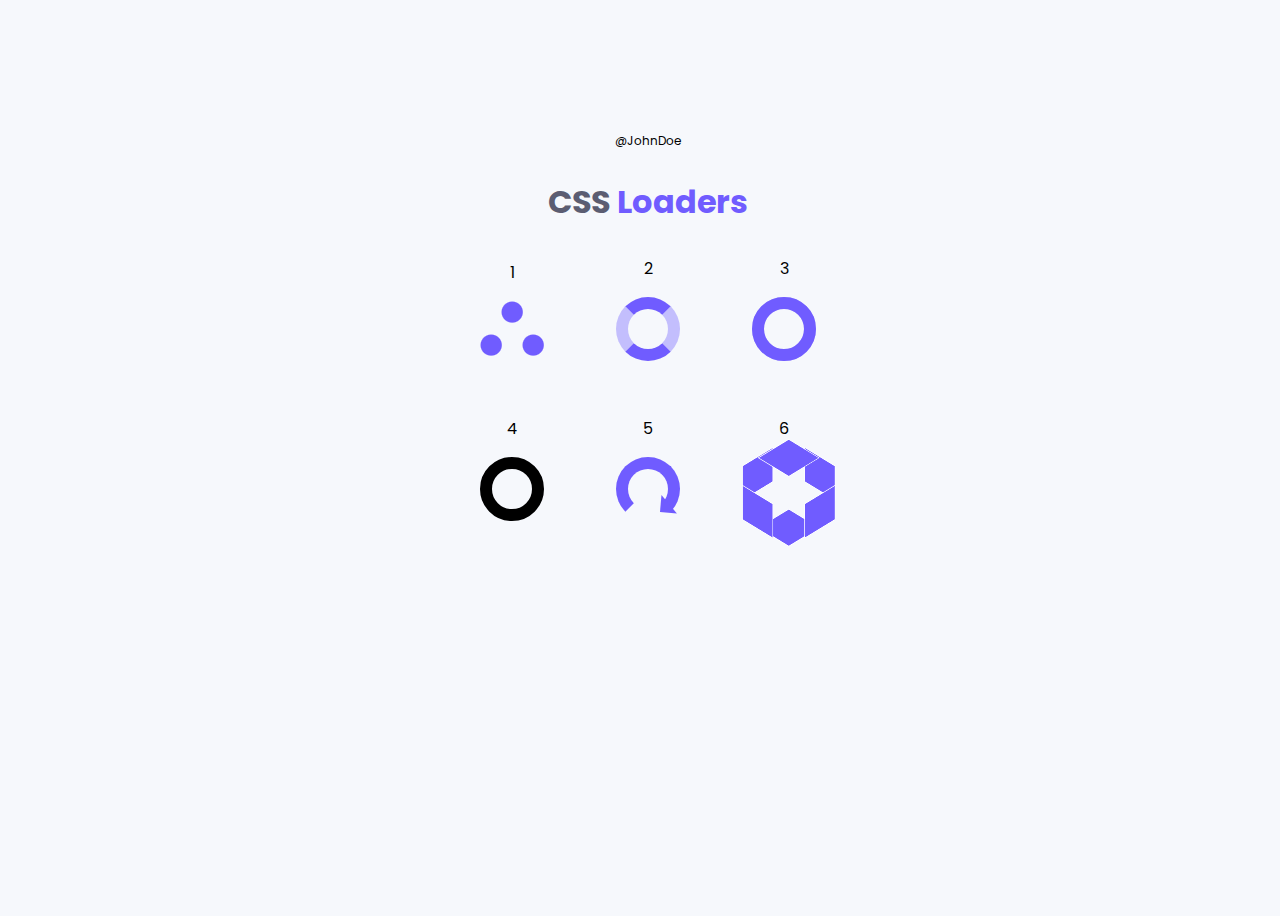
<file: loaders-01/index.html>
<!DOCTYPE html>
<html lang="en">
  <head>
    <meta charset="UTF-8" />
    <title>Loaders</title>
    <meta name="viewport" content="width=device-width, initial-scale=1.0" />
    <link rel="preconnect" href="https://fonts.googleapis.com" />
    <link rel="preconnect" href="https://fonts.gstatic.com" crossorigin />
    <link
      href="https://fonts.googleapis.com/css2?family=Poppins:ital,wght@0,100;0,200;0,300;0,400;0,500;0,600;0,700;0,800;0,900;1,100;1,200;1,300;1,400;1,500;1,600;1,700;1,800;1,900&display=swap"
      rel="stylesheet"
    />
    <link rel="stylesheet" href="style.css" />
  </head>

  <body>
    <div class="container">
      <div class="top-bar">
        <div class="profile-wrapper">
          <p>@JohnDoe</p>
        </div>
      </div>

      <h1>CSS <span class="emph">Loaders</span></h1>
      <div class="loaders">
        <div class="loader-wrapper">
          <div>1</div>
          <div class="loader-1"></div>
        </div>
        <div class="loader-wrapper">
          <div>2</div>
          <div class="loader-2"></div>
        </div>
        <div class="loader-wrapper">
          <div>3</div>
          <div class="loader-3"></div>
        </div>
        <div class="loader-wrapper">
          <div>4</div>
          <div class="loader-4"></div>
        </div>
        <div class="loader-wrapper">
          <div>5</div>
          <div class="loader-5"></div>
        </div>
        <div class="loader-wrapper">
          <div>6</div>
          <div class="cube-wrapper">
            <div class="cube">
              <div class="sides">
                <div class="top"></div>
                <div class="right"></div>
                <div class="bottom"></div>
                <div class="left"></div>
                <div class="front"></div>
                <div class="back"></div>
              </div>
            </div>
          </div>
        </div>
      </div>
    </div>
  </body>
</html>
</file>
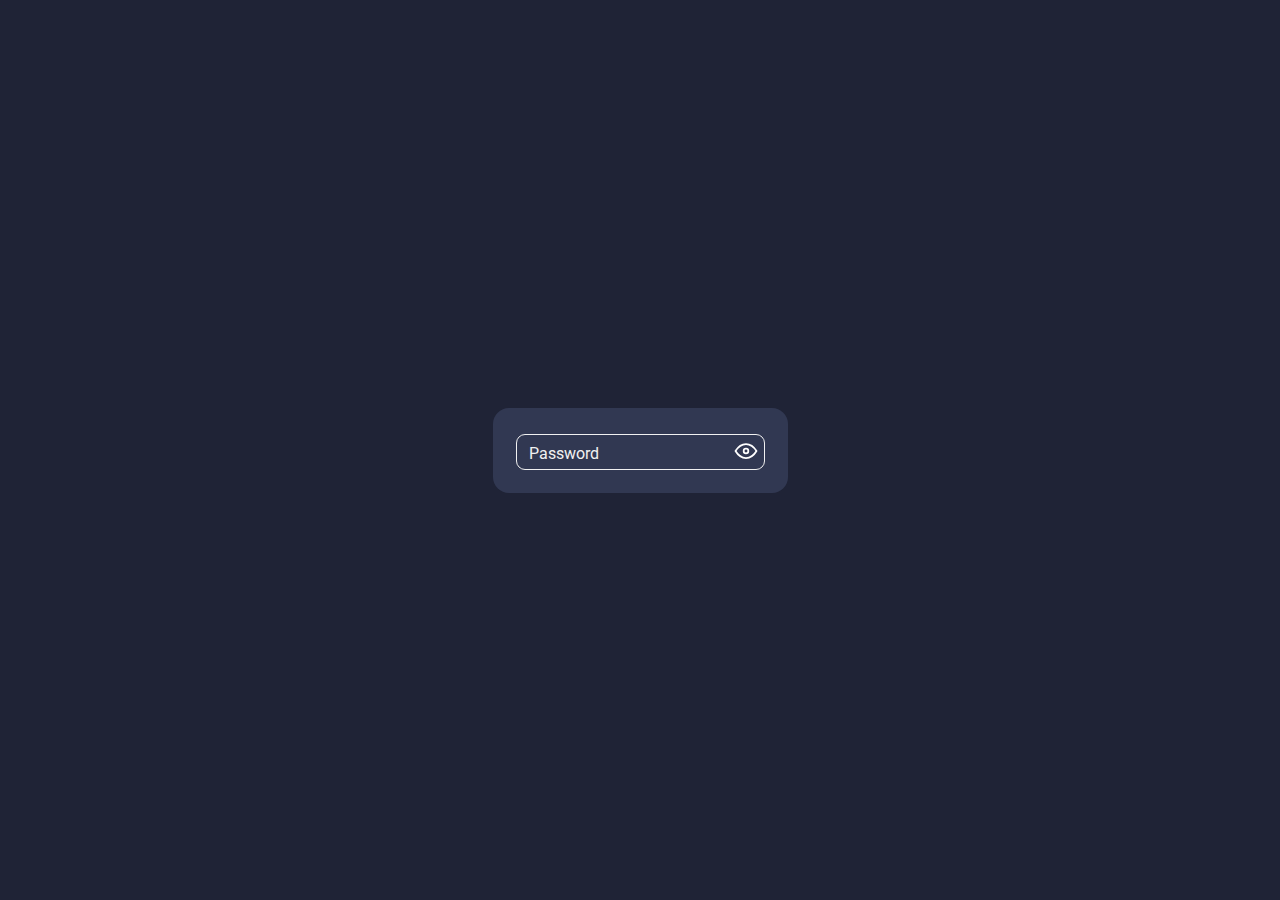
<file: ui/input-01/index.html>
<!DOCTYPE html>
<html lang="en">
  <head>
    <meta charset="UTF-8" />
    <title>Input 03</title>
    <meta name="viewport" content="width=device-width, initial-scale=1.0" />
    <link rel="preconnect" href="https://fonts.googleapis.com" />
    <link rel="preconnect" href="https://fonts.gstatic.com" crossorigin />
    <link
      href="https://fonts.googleapis.com/css2?family=Roboto&display=swap"
      rel="stylesheet"
    />
    <link rel="stylesheet" href="style.css" />
  </head>

  <body>
    <div class="box">
      <div class="input__wrapper">
        <input
          id="password"
          type="password"
          name="password"
          placeholder="Your Password"
          title="Minimum 6 characters at least 1 Alphabet and 1 Number"
          pattern="^(?=.*[A-Za-z])(?=.*\d)[A-Za-z\d]{6,}$"
          required
          class="input__field"
        />
        <label for="password" class="input__label"> Password </label>
        <img
          alt="Eye Icon"
          title="Eye Icon"
          src="eye.svg"
          class="input__icon"
        />
      </div>
    </div>
    <script src="script.js"></script>
  </body>
</html>
</file>
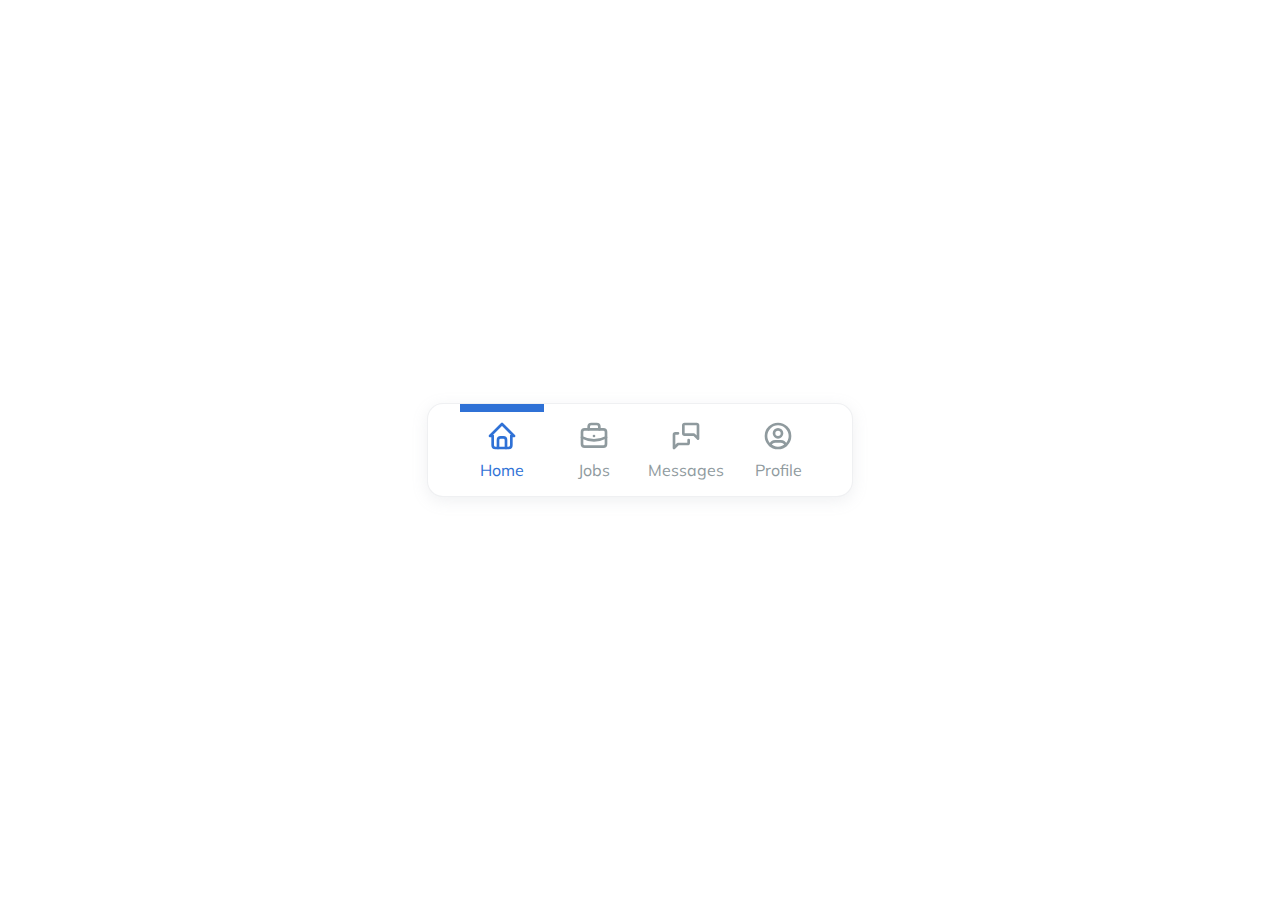
<file: ui/navigation-bar-01/index.html>
<!DOCTYPE html>
<html lang="en">
  <head>
    <meta charset="UTF-8" />
    <meta name="viewport" content="width=device-width, initial-scale=1" />
    <title>Navigation Bar</title>
    <link rel="preconnect" href="https://fonts.googleapis.com" />
    <link rel="preconnect" href="https://fonts.gstatic.com" crossorigin />
    <link
      href="https://fonts.googleapis.com/css2?family=Mulish&display=swap"
      rel="stylesheet"
    />
    <link rel="stylesheet" href="style.css" />
  </head>

  <body>
    <nav class="navigation">
      <ul class="nav-list">
        <li class="active">
          <a href="#">
            <svg
              xmlns="http://www.w3.org/2000/svg"
              class="icon icon-tabler icon-tabler-home"
              width="24"
              height="24"
              viewBox="0 0 24 24"
              stroke-width="2"
              stroke="currentColor"
              fill="none"
              stroke-linecap="round"
              stroke-linejoin="round"
            >
              <path stroke="none" d="M0 0h24v24H0z" fill="none" />
              <path d="M5 12l-2 0l9 -9l9 9l-2 0" />
              <path d="M5 12v7a2 2 0 0 0 2 2h10a2 2 0 0 0 2 -2v-7" />
              <path d="M9 21v-6a2 2 0 0 1 2 -2h2a2 2 0 0 1 2 2v6" />
            </svg>
            Home
          </a>
        </li>
        <li>
          <a href="#">
            <svg
              xmlns="http://www.w3.org/2000/svg"
              class="icon icon-tabler icon-tabler-briefcase"
              width="24"
              height="24"
              viewBox="0 0 24 24"
              stroke-width="2"
              stroke="currentColor"
              fill="none"
              stroke-linecap="round"
              stroke-linejoin="round"
            >
              <path stroke="none" d="M0 0h24v24H0z" fill="none" />
              <path
                d="M3 7m0 2a2 2 0 0 1 2 -2h14a2 2 0 0 1 2 2v9a2 2 0 0 1 -2 2h-14a2 2 0 0 1 -2 -2z"
              />
              <path d="M8 7v-2a2 2 0 0 1 2 -2h4a2 2 0 0 1 2 2v2" />
              <path d="M12 12l0 .01" />
              <path d="M3 13a20 20 0 0 0 18 0" />
            </svg>
            Jobs
          </a>
        </li>
        <li>
          <a href="#">
            <svg
              xmlns="http://www.w3.org/2000/svg"
              class="icon icon-tabler icon-tabler-messages"
              width="24"
              height="24"
              viewBox="0 0 24 24"
              stroke-width="2"
              stroke="currentColor"
              fill="none"
              stroke-linecap="round"
              stroke-linejoin="round"
            >
              <path stroke="none" d="M0 0h24v24H0z" fill="none" />
              <path
                d="M21 14l-3 -3h-7a1 1 0 0 1 -1 -1v-6a1 1 0 0 1 1 -1h9a1 1 0 0 1 1 1v10"
              />
              <path d="M14 15v2a1 1 0 0 1 -1 1h-7l-3 3v-10a1 1 0 0 1 1 -1h2" />
            </svg>
            Messages
          </a>
        </li>
        <li>
          <a href="#">
            <svg
              xmlns="http://www.w3.org/2000/svg"
              class="icon icon-tabler icon-tabler-user-circle"
              width="24"
              height="24"
              viewBox="0 0 24 24"
              stroke-width="2"
              stroke="currentColor"
              fill="none"
              stroke-linecap="round"
              stroke-linejoin="round"
            >
              <path stroke="none" d="M0 0h24v24H0z" fill="none" />
              <path d="M12 12m-9 0a9 9 0 1 0 18 0a9 9 0 1 0 -18 0" />
              <path d="M12 10m-3 0a3 3 0 1 0 6 0a3 3 0 1 0 -6 0" />
              <path
                d="M6.168 18.849a4 4 0 0 1 3.832 -2.849h4a4 4 0 0 1 3.834 2.855"
              />
            </svg>
            Profile
          </a>
        </li>
        <div class="active-bar"></div>
      </ul>
    </nav>
    <script src="script.js"></script>
  </body>
</html>
</file>
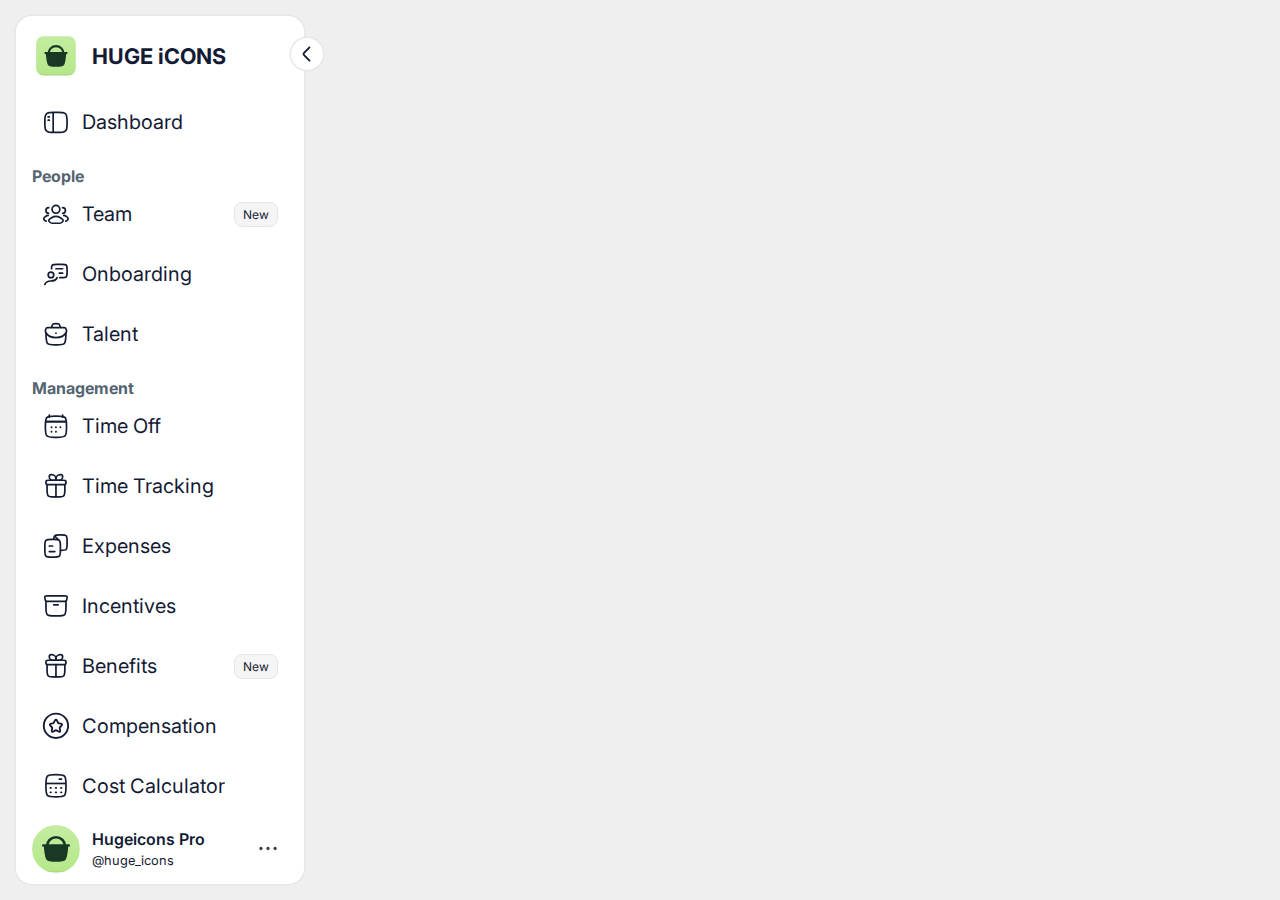
<file: ui/sidebar-01/index.html>
<!DOCTYPE html>
<html lang="en">
  <head>
    <meta charset="utf-8" />
    <title>Sidebar</title>
    <link rel="preconnect" href="https://fonts.googleapis.com" />
    <link rel="preconnect" href="https://fonts.gstatic.com" crossorigin />
    <link
      href="https://fonts.googleapis.com/css2?family=Inter&display=swap"
      rel="stylesheet"
    />
    <link rel="stylesheet" href="style.css" />
  </head>

  <body>
    <nav class="sidebar">
      <div class="sidebar-top-wrapper">
        <div class="sidebar-top">
          <a href="#" class="logo__wrapper">
            <img src="assets/logo.svg" alt="Logo" class="logo-small" />
            <span class="hide company-name"> HUGE iCONS </span>
          </a>
        </div>
        <button class="expand-btn" type="button">
          <svg
            width="16"
            height="16"
            viewBox="0 0 16 16"
            fill="none"
            xmlns="http://www.w3.org/2000/svg"
          >
            <path
              d="M6.00979 2.72L10.3565 7.06667C10.8698 7.58 10.8698 8.42 10.3565 8.93333L6.00979 13.28"
              stroke-width="1.5"
              stroke-miterlimit="10"
              stroke-linecap="round"
              stroke-linejoin="round"
            />
          </svg>
        </button>
      </div>
      <div class="sidebar-links-wrapper">
        <div class="sidebar-links">
          <ul>
            <li>
              <a href="#dashboard" title="Dashboard" class="tooltip">
                <svg
                  width="22"
                  height="23"
                  viewBox="0 0 22 23"
                  fill="none"
                  xmlns="http://www.w3.org/2000/svg"
                >
                  <path
                    d="M1.82764 11.8634C1.82764 8.49248 1.82764 6.80699 2.57126 5.61223C2.84639 5.17021 3.18813 4.78574 3.58105 4.47623C4.64306 3.63965 6.14126 3.63965 9.13767 3.63965H12.7927C15.7891 3.63965 17.2873 3.63965 18.3493 4.47623C18.7422 4.78574 19.084 5.17021 19.3591 5.61223C20.1027 6.80699 20.1027 8.49248 20.1027 11.8634C20.1027 15.2344 20.1027 16.9199 19.3591 18.1146C19.084 18.5567 18.7422 18.9411 18.3493 19.2506C17.2873 20.0872 15.7891 20.0872 12.7927 20.0872H9.13767C6.14126 20.0872 4.64306 20.0872 3.58105 19.2506C3.18813 18.9411 2.84639 18.5567 2.57126 18.1146C1.82764 16.9199 1.82764 15.2344 1.82764 11.8634Z"
                    stroke="#141B34"
                    stroke-width="1.4"
                  />
                  <path
                    d="M8.68066 3.63965L8.68066 20.0872"
                    stroke="#141B34"
                    stroke-width="1.4"
                    stroke-linejoin="round"
                  />
                  <path
                    d="M4.56885 7.29492H5.4826M4.56885 10.0362H5.4826"
                    stroke="#141B34"
                    stroke-width="1.4"
                    stroke-linecap="round"
                    stroke-linejoin="round"
                  />
                </svg>

                <span class="link hide">Dashboard</span>
              </a>
            </li>
          </ul>
          <h2>People</h2>
          <div class="divider"></div>
          <ul>
            <li>
              <a href="#team" title="Team" class="tooltip">
                <svg
                  width="22"
                  height="23"
                  viewBox="0 0 22 23"
                  fill="none"
                  xmlns="http://www.w3.org/2000/svg"
                >
                  <g clip-path="url(#clip0_15_5297)">
                    <path
                      d="M18.9821 17.2756C19.6667 17.2756 20.2113 16.8447 20.7003 16.2423C21.7013 15.009 20.0578 14.0234 19.431 13.5407C18.7938 13.05 18.0824 12.7721 17.361 12.7068M16.4473 10.8793C17.7089 10.8793 18.7317 9.85656 18.7317 8.59493C18.7317 7.3333 17.7089 6.31055 16.4473 6.31055"
                      stroke="#141B34"
                      stroke-width="1.4"
                      stroke-linecap="round"
                    />
                    <path
                      d="M2.94755 17.2756C2.26287 17.2756 1.71829 16.8447 1.22932 16.2423C0.22834 15.009 1.8718 14.0234 2.49861 13.5407C3.1358 13.05 3.84726 12.7721 4.56859 12.7068M5.02547 10.8793C3.76384 10.8793 2.74108 9.85656 2.74108 8.59493C2.74108 7.3333 3.76384 6.31055 5.02547 6.31055"
                      stroke="#141B34"
                      stroke-width="1.4"
                      stroke-linecap="round"
                    />
                    <path
                      d="M7.38635 14.6364C6.4527 15.2138 4.00471 16.3926 5.4957 17.8677C6.22403 18.5883 7.03521 19.1036 8.05506 19.1036H13.8745C14.8944 19.1036 15.7056 18.5883 16.4339 17.8677C17.9249 16.3926 15.4769 15.2138 14.5432 14.6364C12.3538 13.2826 9.57576 13.2826 7.38635 14.6364Z"
                      stroke="#141B34"
                      stroke-width="1.4"
                      stroke-linecap="round"
                      stroke-linejoin="round"
                    />
                    <path
                      d="M14.1629 7.68154C14.1629 9.44782 12.731 10.8797 10.9647 10.8797C9.19846 10.8797 7.7666 9.44782 7.7666 7.68154C7.7666 5.91525 9.19846 4.4834 10.9647 4.4834C12.731 4.4834 14.1629 5.91525 14.1629 7.68154Z"
                      stroke="#141B34"
                      stroke-width="1.4"
                    />
                  </g>
                  <defs>
                    <clipPath id="clip0_15_5297">
                      <rect
                        width="21.9301"
                        height="21.9301"
                        fill="white"
                        transform="translate(0 0.828125)"
                      />
                    </clipPath>
                  </defs>
                </svg>
                <span class="link hide">Team</span>
                <div class="tag hide">New</div>
              </a>
            </li>
            <li>
              <a href="#onboarding" class="tooltip">
                <svg
                  width="22"
                  height="23"
                  viewBox="0 0 22 23"
                  fill="none"
                  xmlns="http://www.w3.org/2000/svg"
                >
                  <path
                    d="M11.8789 14.5088C9.78491 19.9913 3.92166 14.5088 1.82764 19.9913"
                    stroke="#141B34"
                    stroke-width="1.4"
                    stroke-linecap="round"
                    stroke-linejoin="round"
                  />
                  <path
                    d="M14.1636 14.509H15.5354C17.6891 14.509 18.766 14.509 19.4351 13.8399C20.1041 13.1708 20.1041 12.094 20.1041 9.94022V8.11272C20.1041 5.95898 20.1041 4.88211 19.4351 4.21303C18.766 3.54395 17.6891 3.54395 15.5354 3.54395L11.8804 3.54395C9.72661 3.54395 8.64974 3.54395 7.98066 4.21303C7.41376 4.77993 7.32719 5.63958 7.31396 7.19896"
                    stroke="#141B34"
                    stroke-width="1.4"
                    stroke-linecap="round"
                    stroke-linejoin="round"
                  />
                  <ellipse
                    cx="6.85323"
                    cy="12.2248"
                    rx="2.28439"
                    ry="2.28439"
                    stroke="#141B34"
                    stroke-width="1.4"
                    stroke-linecap="round"
                    stroke-linejoin="round"
                  />
                  <path
                    d="M10.9653 7.19922L16.4479 7.19922M16.4479 10.8542L13.7066 10.8542"
                    stroke="#141B34"
                    stroke-width="1.4"
                    stroke-linecap="round"
                    stroke-linejoin="round"
                  />
                </svg>
                <span class="link hide">Onboarding</span>
              </a>
            </li>
            <li>
              <a href="#talent" title="Talent" class="tooltip">
                <svg
                  width="22"
                  height="23"
                  viewBox="0 0 22 23"
                  fill="none"
                  xmlns="http://www.w3.org/2000/svg"
                >
                  <path
                    d="M2.74121 10.7832L2.8809 13.7318C3.031 16.8766 3.10604 18.449 4.16561 19.4133C5.22519 20.3776 6.87792 20.3776 10.1834 20.3776H11.7466C15.0521 20.3776 16.7048 20.3776 17.7644 19.4133C18.824 18.449 18.899 16.8766 19.0491 13.7318L19.1888 10.7832"
                    stroke="#141B34"
                    stroke-width="1.4"
                    stroke-linecap="round"
                    stroke-linejoin="round"
                  />
                  <path
                    d="M2.60142 10.2747C4.15416 13.2274 7.65632 14.4386 10.9648 14.4386C14.2734 14.4386 17.7755 13.2274 19.3283 10.2747C20.0695 8.86524 19.5082 6.21484 17.6828 6.21484H4.24693C2.42146 6.21484 1.86022 8.86524 2.60142 10.2747Z"
                    stroke="#141B34"
                    stroke-width="1.4"
                  />
                  <path
                    d="M10.9648 10.7832H10.9731"
                    stroke="#141B34"
                    stroke-width="1.4"
                    stroke-linecap="round"
                    stroke-linejoin="round"
                  />
                  <path
                    d="M14.6196 6.21474L14.5389 5.93233C14.1369 4.52511 13.9358 3.8215 13.4572 3.41905C12.9786 3.0166 12.3429 3.0166 11.0715 3.0166H10.8577C9.58627 3.0166 8.95056 3.0166 8.47196 3.41905C7.99335 3.8215 7.79232 4.52511 7.39026 5.93233L7.30957 6.21474"
                    stroke="#141B34"
                    stroke-width="1.4"
                  />
                </svg>
                <span class="link hide">Talent</span>
              </a>
            </li>
          </ul>
          <h2>Management</h2>
          <div class="divider"></div>
          <ul>
            <li>
              <a href="#time-tracking" title="Time Tracking" class="tooltip">
                <svg
                  width="22"
                  height="23"
                  viewBox="0 0 22 23"
                  fill="none"
                  xmlns="http://www.w3.org/2000/svg"
                >
                  <path
                    d="M16.4475 2.49023V4.31774M5.48242 2.49023V4.31774"
                    stroke="#141B34"
                    stroke-width="1.4"
                    stroke-linecap="round"
                    stroke-linejoin="round"
                  />
                  <path
                    d="M10.961 12.542H10.9692M10.961 16.197H10.9692M14.6119 12.542H14.6201M7.31006 12.542H7.31826M7.31006 16.197H7.31826"
                    stroke="#141B34"
                    stroke-width="1.59"
                    stroke-linecap="round"
                    stroke-linejoin="round"
                  />
                  <path
                    d="M3.19775 7.97266H18.7316"
                    stroke="#141B34"
                    stroke-width="1.4"
                    stroke-linecap="round"
                    stroke-linejoin="round"
                  />
                  <path
                    d="M2.28418 11.8503C2.28418 7.86884 2.28418 5.87809 3.42831 4.64119C4.57244 3.4043 6.41388 3.4043 10.0968 3.4043H11.8329C15.5158 3.4043 17.3573 3.4043 18.5014 4.64119C19.6455 5.87809 19.6455 7.86884 19.6455 11.8503V12.3196C19.6455 16.3011 19.6455 18.2918 18.5014 19.5287C17.3573 20.7656 15.5158 20.7656 11.8329 20.7656H10.0968C6.41388 20.7656 4.57244 20.7656 3.42831 19.5287C2.28418 18.2918 2.28418 16.3011 2.28418 12.3196V11.8503Z"
                    stroke="#141B34"
                    stroke-width="1.4"
                    stroke-linecap="round"
                    stroke-linejoin="round"
                  />
                  <path
                    d="M2.74121 7.97266H19.1888"
                    stroke="#141B34"
                    stroke-width="1.4"
                    stroke-linecap="round"
                    stroke-linejoin="round"
                  />
                </svg>
                <span class="link hide">Time Off</span>
              </a>
            </li>
            <li>
              <a href="#time-tracking" title="Time Tracking" class="tooltip">
                <svg
                  width="22"
                  height="23"
                  viewBox="0 0 22 23"
                  fill="none"
                  xmlns="http://www.w3.org/2000/svg"
                >
                  <path
                    d="M3.65479 10.4346V14.0896C3.65479 17.1048 3.65479 18.6124 4.5915 19.5492C5.52821 20.4859 7.03583 20.4859 10.0511 20.4859H11.8786C14.8938 20.4859 16.4014 20.4859 17.3381 19.5492C18.2749 18.6124 18.2749 17.1048 18.2749 14.0896V10.4346"
                    stroke="#141B34"
                    stroke-width="1.4"
                    stroke-linecap="round"
                    stroke-linejoin="round"
                  />
                  <path
                    d="M2.74121 8.60681C2.74121 7.9236 2.74121 7.58199 2.92484 7.32755C3.04514 7.16086 3.21816 7.02244 3.42653 6.9262C3.74458 6.7793 4.17159 6.7793 5.0256 6.7793H16.9044C17.7584 6.7793 18.1854 6.7793 18.5035 6.9262C18.7118 7.02244 18.8849 7.16086 19.0052 7.32755C19.1888 7.58199 19.1888 7.9236 19.1888 8.60681C19.1888 9.29001 19.1888 9.63162 19.0052 9.88606C18.8849 10.0528 18.7118 10.1912 18.5035 10.2874C18.1854 10.4343 17.7584 10.4343 16.9044 10.4343H5.0256C4.17159 10.4343 3.74458 10.4343 3.42653 10.2874C3.21816 10.1912 3.04514 10.0528 2.92484 9.88606C2.74121 9.63162 2.74121 9.29001 2.74121 8.60681Z"
                    stroke="#141B34"
                    stroke-width="1.4"
                    stroke-linejoin="round"
                  />
                  <path
                    d="M5.48242 3.84264C5.48242 2.94148 6.21296 2.21094 7.11413 2.21094H7.44047C9.38698 2.21094 10.9649 3.7889 10.9649 5.73542V6.77971H8.41949C6.79739 6.77971 5.48242 5.46474 5.48242 3.84264Z"
                    stroke="#141B34"
                    stroke-width="1.4"
                    stroke-linejoin="round"
                  />
                  <path
                    d="M16.4474 3.84264C16.4474 2.94148 15.7168 2.21094 14.8157 2.21094H14.4893C12.5428 2.21094 10.9648 3.7889 10.9648 5.73542V6.77971H13.5103C15.1324 6.77971 16.4474 5.46474 16.4474 3.84264Z"
                    stroke="#141B34"
                    stroke-width="1.4"
                    stroke-linejoin="round"
                  />
                  <path
                    d="M10.9648 10.4346L10.9648 20.4859"
                    stroke="#141B34"
                    stroke-width="1.4"
                    stroke-linecap="round"
                    stroke-linejoin="round"
                  />
                </svg>

                <span class="link hide">Time Tracking</span>
              </a>
            </li>
            <li>
              <a href="#expenses" title="Expenses" class="tooltip">
                <svg
                  width="22"
                  height="23"
                  viewBox="0 0 22 23"
                  fill="none"
                  xmlns="http://www.w3.org/2000/svg"
                >
                  <path
                    d="M1.82764 11.8539C1.82764 9.0971 1.82764 7.71871 2.6923 6.86228C3.55695 6.00586 4.9486 6.00586 7.73189 6.00586H8.71594C11.4992 6.00586 12.8909 6.00586 13.7555 6.86228C14.6202 7.71871 14.6202 9.0971 14.6202 11.8539V14.7779C14.6202 17.5347 14.6202 18.9131 13.7555 19.7695C12.8909 20.6259 11.4992 20.6259 8.71594 20.6259H7.73189C4.9486 20.6259 3.55695 20.6259 2.6923 19.7695C1.82764 18.9131 1.82764 17.5347 1.82764 14.7779V11.8539Z"
                    stroke="#141B34"
                    stroke-width="1.4"
                    stroke-linejoin="round"
                  />
                  <path
                    d="M14.1977 15.1431H15.0413C17.4273 15.1431 18.6203 15.1431 19.3615 14.3938C20.1027 13.6444 20.1027 12.4383 20.1027 10.0261V7.46761C20.1027 5.05542 20.1027 3.84933 19.3615 3.09996C18.6203 2.35059 17.4273 2.35059 15.0413 2.35059H14.1977C11.8117 2.35059 10.6187 2.35059 9.87746 3.09996C9.22927 3.75526 9.14791 4.75983 9.1377 6.61477"
                    stroke="#141B34"
                    stroke-width="1.4"
                    stroke-linejoin="round"
                  />
                  <path
                    d="M5.48242 11.4883H8.22368M5.48242 16.0571H10.0512"
                    stroke="#141B34"
                    stroke-width="1.4"
                    stroke-linecap="round"
                  />
                  <path
                    d="M9.59473 3.26465L13.2497 6.46279"
                    stroke="#141B34"
                    stroke-width="1.4"
                    stroke-linejoin="round"
                  />
                </svg>
                <span class="link hide">Expenses</span>
              </a>
            </li>
            <li>
              <a href="#incentives" title="Incentives" class="tooltip">
                <svg
                  width="22"
                  height="23"
                  viewBox="0 0 22 23"
                  fill="none"
                  xmlns="http://www.w3.org/2000/svg"
                >
                  <path
                    d="M18.4561 3.19434L3.47422 3.19434C2.78842 3.19434 2.44551 3.19434 2.2081 3.35631C2.0905 3.43653 1.99333 3.54256 1.92419 3.66608C1.7846 3.91548 1.81872 4.2524 1.88696 4.92624C2.00086 6.05095 2.05781 6.61331 2.35599 7.01537C2.50458 7.21572 2.69297 7.38407 2.90965 7.51013C3.34446 7.76311 3.9168 7.76311 5.06148 7.76311L16.8689 7.76311C18.0136 7.76311 18.5859 7.76311 19.0207 7.51013C19.2374 7.38407 19.4258 7.21572 19.5744 7.01537C19.8725 6.61331 19.9295 6.05095 20.0434 4.92624C20.1116 4.2524 20.1458 3.91548 20.0062 3.66608C19.937 3.54256 19.8399 3.43653 19.7223 3.35631C19.4848 3.19434 19.1419 3.19434 18.4561 3.19434Z"
                    stroke="#141B34"
                    stroke-width="1.4"
                    stroke-linecap="round"
                    stroke-linejoin="round"
                  />
                  <path
                    d="M2.74121 7.7627L2.74121 12.3688C2.74121 15.7972 2.74121 17.5114 3.81174 18.5764C4.88227 19.6415 6.60526 19.6415 10.0512 19.6415H11.8788C15.3247 19.6415 17.0477 19.6415 18.1183 18.5764C19.1888 17.5114 19.1888 15.7972 19.1888 12.3688V7.7627"
                    stroke="#141B34"
                    stroke-width="1.4"
                    stroke-linecap="round"
                    stroke-linejoin="round"
                  />
                  <path
                    d="M9.1377 10.5039L12.7927 10.5039"
                    stroke="#141B34"
                    stroke-width="1.4"
                    stroke-linecap="round"
                  />
                </svg>
                <span class="link hide">Incentives</span>
              </a>
            </li>
            <li>
              <a href="#compensation" title="Compensation" class="tooltip">
                <svg
                  width="22"
                  height="23"
                  viewBox="0 0 22 23"
                  fill="none"
                  xmlns="http://www.w3.org/2000/svg"
                >
                  <path
                    d="M3.65479 10.4346V14.0896C3.65479 17.1048 3.65479 18.6124 4.5915 19.5492C5.52821 20.4859 7.03583 20.4859 10.0511 20.4859H11.8786C14.8938 20.4859 16.4014 20.4859 17.3381 19.5492C18.2749 18.6124 18.2749 17.1048 18.2749 14.0896V10.4346"
                    stroke="#141B34"
                    stroke-width="1.4"
                    stroke-linecap="round"
                    stroke-linejoin="round"
                  />
                  <path
                    d="M2.74121 8.60681C2.74121 7.9236 2.74121 7.58199 2.92484 7.32755C3.04514 7.16086 3.21816 7.02244 3.42653 6.9262C3.74458 6.7793 4.17159 6.7793 5.0256 6.7793H16.9044C17.7584 6.7793 18.1854 6.7793 18.5035 6.9262C18.7118 7.02244 18.8849 7.16086 19.0052 7.32755C19.1888 7.58199 19.1888 7.9236 19.1888 8.60681C19.1888 9.29001 19.1888 9.63162 19.0052 9.88606C18.8849 10.0528 18.7118 10.1912 18.5035 10.2874C18.1854 10.4343 17.7584 10.4343 16.9044 10.4343H5.0256C4.17159 10.4343 3.74458 10.4343 3.42653 10.2874C3.21816 10.1912 3.04514 10.0528 2.92484 9.88606C2.74121 9.63162 2.74121 9.29001 2.74121 8.60681Z"
                    stroke="#141B34"
                    stroke-width="1.4"
                    stroke-linejoin="round"
                  />
                  <path
                    d="M5.48242 3.84264C5.48242 2.94148 6.21296 2.21094 7.11413 2.21094H7.44047C9.38698 2.21094 10.9649 3.7889 10.9649 5.73542V6.77971H8.41949C6.79739 6.77971 5.48242 5.46474 5.48242 3.84264Z"
                    stroke="#141B34"
                    stroke-width="1.4"
                    stroke-linejoin="round"
                  />
                  <path
                    d="M16.4474 3.84264C16.4474 2.94148 15.7168 2.21094 14.8157 2.21094H14.4893C12.5428 2.21094 10.9648 3.7889 10.9648 5.73542V6.77971H13.5103C15.1324 6.77971 16.4474 5.46474 16.4474 3.84264Z"
                    stroke="#141B34"
                    stroke-width="1.4"
                    stroke-linejoin="round"
                  />
                  <path
                    d="M10.9648 10.4346L10.9648 20.4859"
                    stroke="#141B34"
                    stroke-width="1.4"
                    stroke-linecap="round"
                    stroke-linejoin="round"
                  />
                </svg>
                <span class="link hide">Benefits</span>
                <div class="tag hide">New</div>
              </a>
            </li>
            <li>
              <a href="#compensation" title="Compensation" class="tooltip">
                <svg
                  width="20"
                  height="21"
                  viewBox="0 0 20 21"
                  fill="none"
                  xmlns="http://www.w3.org/2000/svg"
                >
                  <path
                    d="M19.1027 10.3234C19.1027 5.27687 15.0117 1.18585 9.96518 1.18585C4.91865 1.18585 0.827637 5.27687 0.827637 10.3234C0.827637 15.3699 4.91865 19.4609 9.96518 19.4609C15.0117 19.4609 19.1027 15.3699 19.1027 10.3234Z"
                    stroke="#141B34"
                    stroke-width="1.4"
                  />
                  <path
                    d="M10.7546 6.41372L11.5586 8.03504C11.6682 8.26073 11.9606 8.47721 12.2073 8.51867L13.6646 8.76279C14.5965 8.91939 14.8158 9.60108 14.1442 10.2736L13.0113 11.4159C12.8194 11.6093 12.7144 11.9824 12.7737 12.2495L13.0981 13.6636C13.3539 14.7829 12.7646 15.2158 11.7824 14.6309L10.4165 13.8156C10.1698 13.6682 9.76326 13.6682 9.51201 13.8156L8.14609 14.6309C7.16848 15.2158 6.57461 14.7782 6.83043 13.6636L7.15478 12.2495C7.21417 11.9824 7.1091 11.6093 6.91723 11.4159L5.7843 10.2736C5.11733 9.60108 5.33204 8.91939 6.26397 8.76279L7.72124 8.51867C7.96336 8.47721 8.25573 8.26073 8.36537 8.03504L9.16939 6.41372C9.60794 5.53397 10.3206 5.53397 10.7546 6.41372Z"
                    stroke="#141B34"
                    stroke-width="1.4"
                    stroke-linecap="round"
                    stroke-linejoin="round"
                  />
                </svg>

                <span class="link hide">Compensation</span>
              </a>
            </li>
            <li>
              <a
                href="#cost-calculator"
                title="Cost Calculator"
                class="tooltip"
              >
                <svg
                  width="22"
                  height="23"
                  viewBox="0 0 22 23"
                  fill="none"
                  xmlns="http://www.w3.org/2000/svg"
                >
                  <path
                    d="M2.74121 9.4248H19.1888"
                    stroke="#141B34"
                    stroke-width="1.4"
                    stroke-linejoin="round"
                  />
                  <path
                    d="M13.7061 5.77051L15.5336 5.77051"
                    stroke="#141B34"
                    stroke-width="1.4"
                    stroke-linecap="round"
                    stroke-linejoin="round"
                  />
                  <path
                    d="M19.1888 12.1665V10.339C19.1888 6.46229 19.1888 4.52393 17.9844 3.31958C16.7801 2.11523 14.8417 2.11523 10.965 2.11523C7.08827 2.11523 5.1499 2.11523 3.94556 3.31958C2.74121 4.52393 2.74121 6.46229 2.74121 10.339V12.1665C2.74121 16.0433 2.74121 17.9816 3.94556 19.186C5.1499 20.3903 7.08827 20.3903 10.965 20.3903C14.8417 20.3903 16.7801 20.3903 17.9844 19.186C19.1888 17.9816 19.1888 16.0433 19.1888 12.1665Z"
                    stroke="#141B34"
                    stroke-width="1.4"
                  />
                  <path
                    d="M6.396 13.0801H6.87692M10.7243 13.0801H11.2052M15.0526 13.0801H15.5335"
                    stroke="#141B34"
                    stroke-width="1.4"
                    stroke-linecap="round"
                    stroke-linejoin="round"
                  />
                  <path
                    d="M6.396 16.7354H6.87692M10.7243 16.7354H11.2052M15.0526 16.7354H15.5335"
                    stroke="#141B34"
                    stroke-width="1.4"
                    stroke-linecap="round"
                    stroke-linejoin="round"
                  />
                </svg>
                <span class="link hide">Cost Calculator</span>
              </a>
            </li>
            <li>
              <a href="#feedback" title="Feedback" class="tooltip">
                <svg
                  width="22"
                  height="23"
                  viewBox="0 0 22 23"
                  fill="none"
                  xmlns="http://www.w3.org/2000/svg"
                >
                  <path
                    d="M20.1027 10.7875C20.1027 15.615 16.0111 19.5292 10.9652 19.5292C10.3719 19.5299 9.78026 19.4751 9.19744 19.3656C8.77795 19.2868 8.5682 19.2474 8.42177 19.2698C8.27534 19.2922 8.06783 19.4025 7.65281 19.6232C6.47877 20.2476 5.1098 20.4681 3.79322 20.2232C4.29362 19.6077 4.63537 18.8692 4.78617 18.0775C4.87754 17.5933 4.65114 17.1228 4.31203 16.7785C2.77185 15.2145 1.82764 13.107 1.82764 10.7875C1.82764 5.96003 5.91923 2.0459 10.9652 2.0459C16.0111 2.0459 20.1027 5.96003 20.1027 10.7875Z"
                    stroke="#141B34"
                    stroke-width="1.4"
                    stroke-linejoin="round"
                  />
                  <path
                    d="M10.961 11.1836H10.9692M14.6119 11.1836H14.6201M7.31006 11.1836H7.31826"
                    stroke="#141B34"
                    stroke-width="1.69"
                    stroke-linecap="round"
                    stroke-linejoin="round"
                  />
                </svg>
                <span class="link hide">Feedback</span>
                <div class="tag hide">Beta</div>
              </a>
            </li>
          </ul>
          <h2>Payroll</h2>
          <div class="divider"></div>
          <ul>
            <li>
              <a href="#payroll" title="Payroll" class="tooltip">
                <svg
                  width="22"
                  height="23"
                  viewBox="0 0 22 23"
                  fill="none"
                  xmlns="http://www.w3.org/2000/svg"
                >
                  <path
                    d="M20.1027 11.158C20.1027 16.2046 16.0117 20.2956 10.9652 20.2956C5.91865 20.2956 1.82764 16.2046 1.82764 11.158C1.82764 6.11152 5.91865 2.02051 10.9652 2.02051C16.0117 2.02051 20.1027 6.11152 20.1027 11.158Z"
                    stroke="#141B34"
                    stroke-width="1.4"
                  />
                  <path
                    d="M12.7782 9.4469C12.7782 9.8335 13.0916 10.1469 13.4782 10.1469C13.8648 10.1469 14.1782 9.8335 14.1782 9.4469H12.7782ZM8.92412 12.8688C8.92412 12.4822 8.61072 12.1688 8.22412 12.1688C7.83752 12.1688 7.52412 12.4822 7.52412 12.8688H8.92412ZM11.6654 6.58887C11.6654 6.20227 11.352 5.88887 10.9654 5.88887C10.5788 5.88887 10.2654 6.20227 10.2654 6.58887L11.6654 6.58887ZM10.2654 15.7264C10.2654 16.113 10.5788 16.4264 10.9654 16.4264C11.352 16.4264 11.6654 16.113 11.6654 15.7264H10.2654ZM10.9654 10.3262C10.0963 10.3262 9.63861 10.1875 9.41307 10.0365C9.24748 9.92563 9.15256 9.7749 9.15256 9.4469H7.75256C7.75256 10.1365 8.0003 10.7754 8.63424 11.1998C9.20824 11.5841 10.007 11.7262 10.9654 11.7262V10.3262ZM9.15256 9.4469C9.15256 9.2147 9.27945 8.94538 9.60248 8.70852C9.92508 8.47197 10.4047 8.30435 10.9654 8.30435V6.90435C10.1383 6.90435 9.36148 7.14919 8.77462 7.57951C8.18818 8.00953 7.75256 8.66149 7.75256 9.4469H9.15256ZM10.9654 8.30435C11.5261 8.30435 12.0057 8.47197 12.3283 8.70852C12.6513 8.94538 12.7782 9.2147 12.7782 9.4469H14.1782C14.1782 8.66149 13.7426 8.00953 13.1561 7.57951C12.5693 7.14919 11.7925 6.90435 10.9654 6.90435V8.30435ZM13.0066 12.8688C13.0066 13.2614 12.8463 13.5027 12.545 13.6825C12.2012 13.8878 11.6593 14.0113 10.9654 14.0113V15.4113C11.7855 15.4113 12.6142 15.2717 13.2625 14.8846C13.9534 14.4723 14.4066 13.7923 14.4066 12.8688H13.0066ZM10.9654 14.0113C10.3285 14.0113 9.7833 13.8366 9.41751 13.5907C9.04734 13.3419 8.92412 13.0734 8.92412 12.8688H7.52412C7.52412 13.6818 8.01455 14.3346 8.63652 14.7526C9.26288 15.1736 10.0883 15.4113 10.9654 15.4113V14.0113ZM10.9654 11.7262C11.8401 11.7262 12.3572 11.8577 12.6406 12.0414C12.8604 12.1838 13.0066 12.3988 13.0066 12.8688H14.4066C14.4066 12.0226 14.0961 11.3164 13.4021 10.8666C12.7717 10.458 11.9182 10.3262 10.9654 10.3262V11.7262ZM11.6654 7.60435L11.6654 6.58887L10.2654 6.58887L10.2654 7.60435L11.6654 7.60435ZM10.2654 14.7113V15.7264H11.6654V14.7113H10.2654Z"
                    fill="#141B34"
                  />
                </svg>
                <span class="link hide">Payroll</span>
              </a>
            </li>
          </ul>
        </div>
      </div>
      <div class="sidebar__profile">
        <div class="avatar__wrapper">
          <img class="avatar" src="assets/logo.svg" alt="Joe Doe Picture" />
          <div class="online__status"></div>
        </div>
        <div class="avatar__name hide">
          <div class="user-name">Hugeicons Pro</div>
          <div class="email">@huge_icons</div>
        </div>
        <svg
          class="menu"
          width="18"
          height="19"
          viewBox="0 0 18 19"
          fill="none"
          xmlns="http://www.w3.org/2000/svg"
        >
          <path
            d="M15.7575 9.12369C15.7575 8.50435 15.2554 8.00227 14.6361 8.00227C14.0167 8.00227 13.5146 8.50435 13.5146 9.12369C13.5146 9.74304 14.0167 10.2451 14.6361 10.2451C15.2554 10.2451 15.7575 9.74304 15.7575 9.12369Z"
            fill="#0F1419"
            fill-opacity="0.8"
            stroke="#0F1419"
            stroke-opacity="0.8"
            stroke-width="0.398729"
          />
          <path
            d="M10.1501 9.12369C10.1501 8.50435 9.648 8.00227 9.02865 8.00227C8.40931 8.00227 7.90723 8.50435 7.90723 9.12369C7.90723 9.74304 8.40931 10.2451 9.02865 10.2451C9.648 10.2451 10.1501 9.74304 10.1501 9.12369Z"
            fill="#0F1419"
            fill-opacity="0.8"
            stroke="#0F1419"
            stroke-opacity="0.8"
            stroke-width="0.398729"
          />
          <path
            d="M4.54314 9.12369C4.54314 8.50435 4.04107 8.00227 3.42172 8.00227C2.80237 8.00227 2.30029 8.50435 2.30029 9.12369C2.30029 9.74304 2.80237 10.2451 3.42172 10.2451C4.04107 10.2451 4.54314 9.74304 4.54314 9.12369Z"
            fill="#0F1419"
            fill-opacity="0.8"
            stroke="#0F1419"
            stroke-opacity="0.8"
            stroke-width="0.398729"
          />
        </svg>
      </div>
    </nav>
    <script src="script.js"></script>
  </body>
</html>
</file>
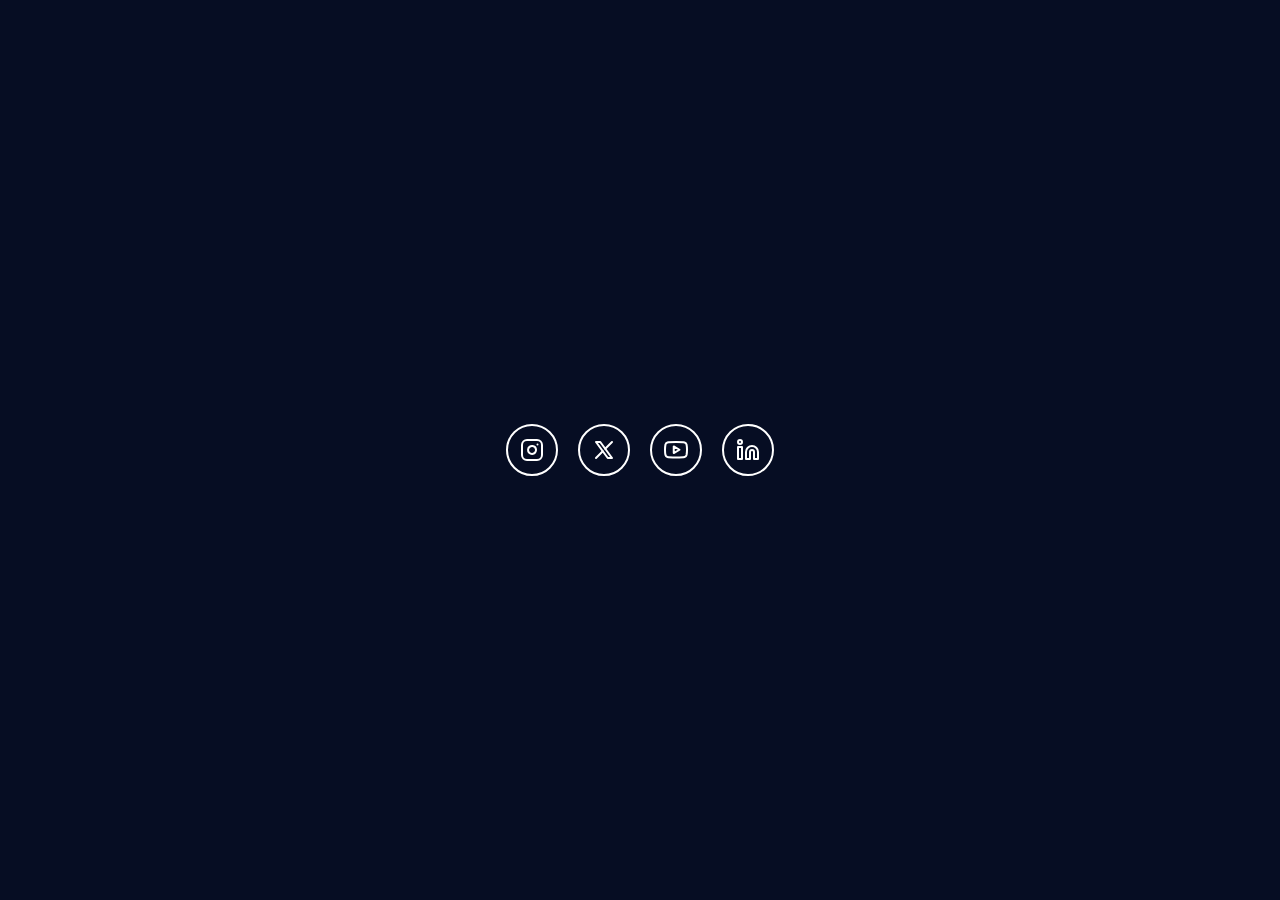
<file: ui/socials-01/index.html>
<!DOCTYPE html>
<html lang="en">
  <head>
    <meta charset="UTF-8" />
    <title>Social Buttons</title>
    <meta name="viewport" content="width=device-width, initial-scale=1.0" />
    <link rel="stylesheet" href="style.css" />
  </head>
  <body>
    <div class="social-media-buttons">
      <button class="social-media-button">
        <svg
          xmlns="http://www.w3.org/2000/svg"
          width="24"
          height="24"
          viewBox="0 0 24 24"
          fill="none"
          stroke="white"
          stroke-width="2"
          stroke-linecap="round"
          stroke-linejoin="round"
          class="feather feather-instagram"
        >
          <rect x="2" y="2" width="20" height="20" rx="5" ry="5"></rect>
          <path d="M16 11.37A4 4 0 1 1 12.63 8 4 4 0 0 1 16 11.37z"></path>
          <line x1="17.5" y1="6.5" x2="17.51" y2="6.5"></line>
        </svg>
      </button>
      <button class="social-media-button">
        <svg
          xmlns="http://www.w3.org/2000/svg"
          class="icon icon-tabler icon-tabler-brand-x"
          width="24"
          height="24"
          viewBox="0 0 24 24"
          stroke-width="2"
          stroke="white"
          fill="none"
          stroke-linecap="round"
          stroke-linejoin="round"
        >
          <path stroke="none" d="M0 0h24v24H0z" fill="none" />
          <path d="M4 4l11.733 16h4.267l-11.733 -16z" />
          <path d="M4 20l6.768 -6.768m2.46 -2.46l6.772 -6.772" />
        </svg>
      </button>
      <button class="social-media-button">
        <svg
          xmlns="http://www.w3.org/2000/svg"
          width="24"
          height="24"
          viewBox="0 0 24 24"
          fill="none"
          stroke="white"
          stroke-width="2"
          stroke-linecap="round"
          stroke-linejoin="round"
          class="feather feather-youtube"
        >
          <path
            d="M22.54 6.42a2.78 2.78 0 0 0-1.94-2C18.88 4 12 4 12 4s-6.88 0-8.6.46a2.78 2.78 0 0 0-1.94 2A29 29 0 0 0 1 11.75a29 29 0 0 0 .46 5.33A2.78 2.78 0 0 0 3.4 19c1.72.46 8.6.46 8.6.46s6.88 0 8.6-.46a2.78 2.78 0 0 0 1.94-2 29 29 0 0 0 .46-5.25 29 29 0 0 0-.46-5.33z"
          ></path>
          <polygon
            points="9.75 15.02 15.5 11.75 9.75 8.48 9.75 15.02"
          ></polygon>
        </svg>
      </button>
      <button class="social-media-button">
        <svg
          xmlns="http://www.w3.org/2000/svg"
          width="24"
          height="24"
          viewBox="0 0 24 24"
          fill="none"
          stroke="white"
          stroke-width="2"
          stroke-linecap="round"
          stroke-linejoin="round"
          class="feather feather-linkedin"
        >
          <path
            d="M16 8a6 6 0 0 1 6 6v7h-4v-7a2 2 0 0 0-2-2 2 2 0 0 0-2 2v7h-4v-7a6 6 0 0 1 6-6z"
          ></path>
          <rect x="2" y="9" width="4" height="12"></rect>
          <circle cx="4" cy="4" r="2"></circle>
        </svg>
      </button>
    </div>
  </body>
</html>
</file>
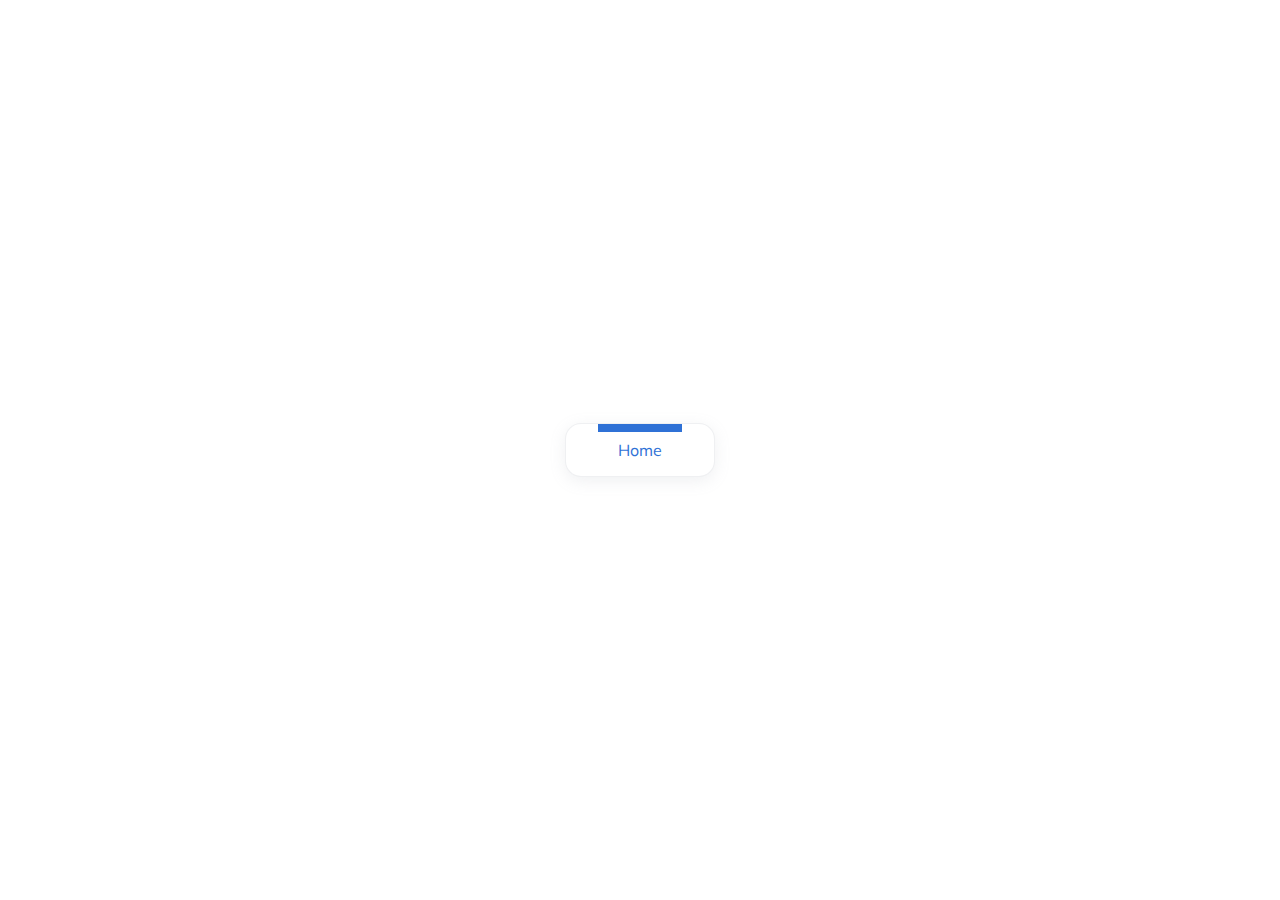
<file: ui/navigation-bar-01/index_socials.html>
<!DOCTYPE html>
<html lang="en">
  <head>
    <meta charset="UTF-8" />
    <meta name="viewport" content="width=device-width, initial-scale=1" />
    <title>Navigation Bar</title>
    <link rel="preconnect" href="https://fonts.googleapis.com" />
    <link rel="preconnect" href="https://fonts.gstatic.com" crossorigin />
    <link
      href="https://fonts.googleapis.com/css2?family=Mulish&display=swap"
      rel="stylesheet"
    />
    <link rel="stylesheet" href="style.css" />
  </head>

  <body>
    <nav class="navigation">
      <ul class="nav-list">
        <li class="active">
          <a href="#">
            <!-- icon -->
            Home
          </a>
        </li>
        <!-- nav items -->
        <div class="active-bar"></div>
      </ul>
    </nav>
    <script src="script.js"></script>
  </body>
</html>
</file>
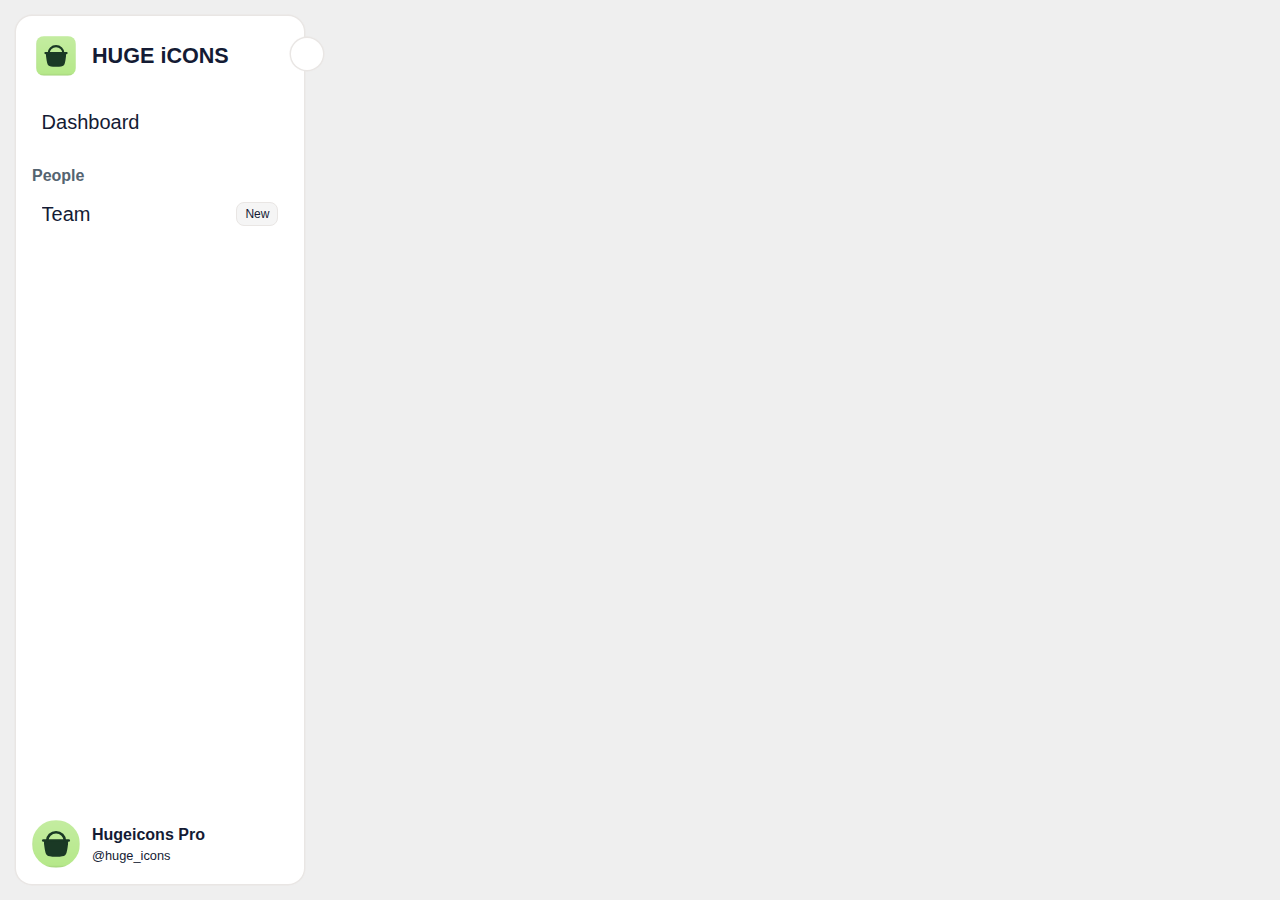
<file: ui/sidebar-01/index_socials.html>
<!DOCTYPE html>
<html lang="en">
  <head>
    <meta charset="utf-8" />
    <meta name="viewport" content="width=device-width, initial-scale=1" />
    <title>Sidebar</title>
    <!-- inter -->
    <link rel="stylesheet" href="style.css" />
  </head>

  <body>
    <nav class="sidebar">
      <div class="sidebar-top-wrapper">
        <div class="sidebar-top">
          <a href="#" class="logo__wrapper">
            <img src="assets/logo.svg" alt="Logo" class="logo-small" />
            <span class="hide company-name">HUGE iCONS</span>
          </a>
        </div>
        <button class="expand-btn" type="button"><!-- expand btn --></button>
      </div>
      <div class="sidebar-links-wrapper">
        <div class="sidebar-links">
          <ul>
            <li>
              <a href="#dashboard" title="Dashboard" class="tooltip">
                <!-- svg icon -->
                <span class="link hide">Dashboard</span>
              </a>
            </li>
          </ul>
          <h2>People</h2>
          <div class="divider"></div>
          <ul>
            <li>
              <a href="#team" title="Team" class="tooltip">
                <!-- svg icon -->
                <span class="link hide">Team</span>
                <div class="tag hide">New</div>
              </a>
            </li>
            <!-- more items -->
          </ul>
        </div>
      </div>
      <div class="sidebar__profile">
        <div class="avatar__wrapper">
          <img class="avatar" src="assets/logo.svg" alt="Profile Avatar" />
          <div class="online__status"></div>
        </div>
        <div class="avatar__name hide">
          <div class="user-name">Hugeicons Pro</div>
          <div class="email">@huge_icons</div>
        </div>
        <!-- svg -->
      </div>
    </nav>
    <script src="script.js"></script>
  </body>
</html>
</file>
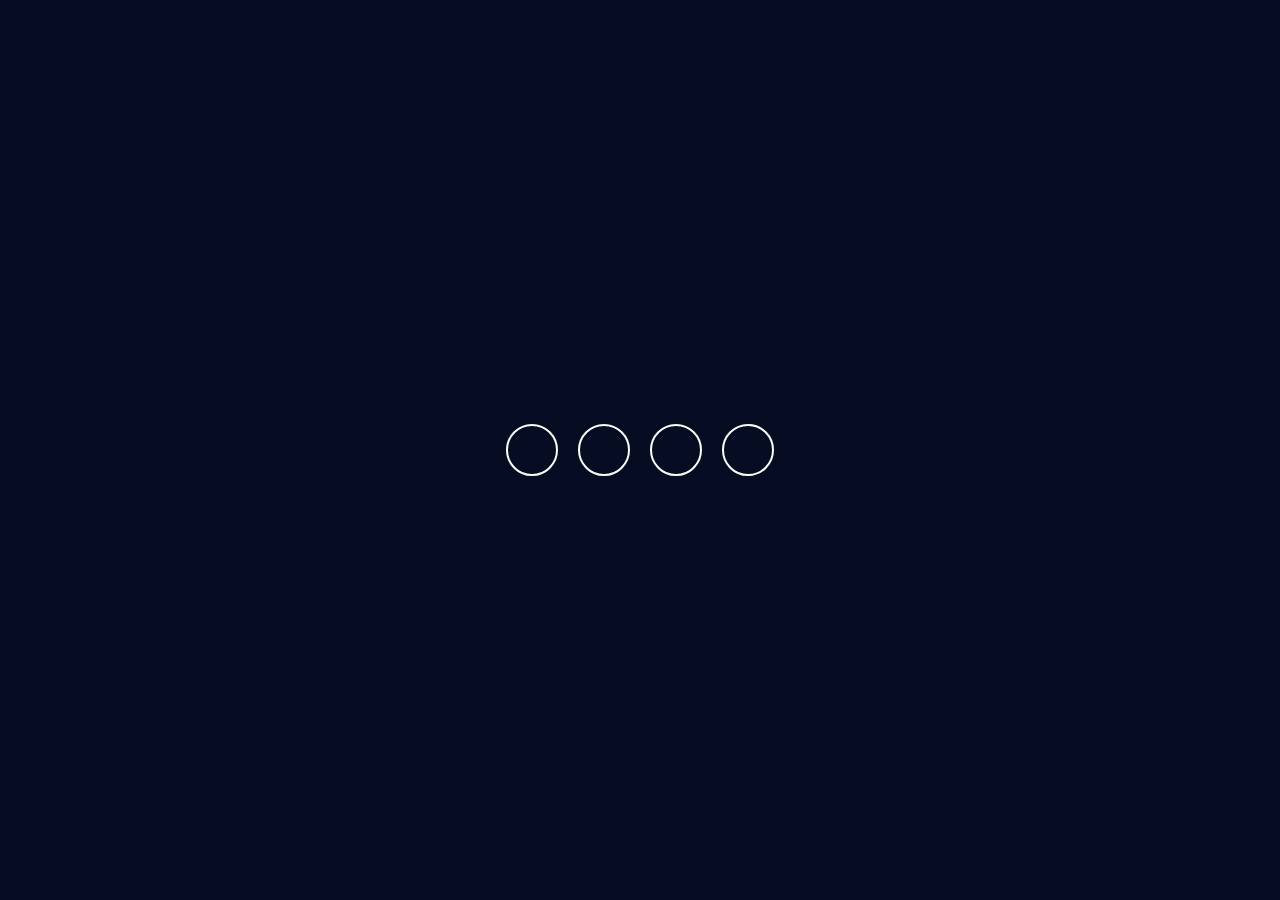
<file: ui/socials-01/index_socials.html>
<!DOCTYPE html>
<html lang="en">
  <head>
    <meta charset="UTF-8" />
    <title>Social Buttons</title>
    <meta name="viewport" content="width=device-width, initial-scale=1.0" />
    <link rel="stylesheet" href="style.css" />
  </head>
  <body>
    <div class="social-media-buttons">
      <button class="social-media-button">
        <!-- svg icon -->
      </button>
      <button class="social-media-button">
        <!-- svg icon -->
      </button>
      <button class="social-media-button">
        <!-- svg icon -->
      </button>
      <button class="social-media-button">
        <!-- svg icon -->
      </button>
    </div>
  </body>
</html>
</file>
<file: loaders-01/style.css>
:root {
  --bg: #f6f8fc;
  --primary: #705cff;
  --secondary: #705cff60;
  --h2-color: #5b5d72;
  --cube-side: 2.75rem;
  --cube-side-half: calc(var(--cube-side) / 2);
}

body {
  background: var(--bg);
  height: 100vh;
  width: 100vw;
  display: flex;
  align-items: center;
  font-family: "Poppins", sans-serif;
  flex-direction: column;
}

.container {
  display: flex;
  flex-direction: column;
  align-items: center;
  gap: 1rem;
  margin-top: 7rem;
}

.loaders {
  display: grid;
  margin: 0 auto;
  grid-template-columns: 6.5rem 6.5rem 6.5rem;
  grid-template-rows: 8rem 8rem;
  gap: 2rem;
  align-items: center;
}

h1 {
  color: var(--h2-color);
  margin-top: 0;
  margin-bottom: 0.125rem;
}

.emph {
  color: #705cff;
}

.loader-1 {
  width: 4rem;
  aspect-ratio: 1.154;
  --_g: no-repeat radial-gradient(farthest-side, var(--primary) 90%, #0000);
  background: var(--_g) 50% 0, var(--_g) 0 100%, var(--_g) 100% 100%;
  background-size: 35% calc(35% * 1.154);
  animation: l16 1s infinite;
}

@keyframes l16 {
  50%,
  100% {
    background-position: 100% 100%, 50% 0, 0 100%;
  }
}

.loader-2 {
  height: 2.5rem;
  width: 2.5rem;
  aspect-ratio: 1;
  border-radius: 50%;
  border: 0.8rem solid;
  border-color: var(--primary) var(--secondary);
  animation: l1 1s infinite;
}

@keyframes l1 {
  to {
    transform: rotate(0.5turn);
  }
}

.lds-ellipsis,
.lds-ellipsis div {
  box-sizing: border-box;
}
.lds-ellipsis {
  display: inline-block;
  position: relative;
  width: 5rem;
  height: 5rem;
}
.lds-ellipsis div {
  position: absolute;
  top: 33.33333px;
  width: 13.33333px;
  height: 13.33333px;
  border-radius: 50%;
  background: currentColor;
  animation-timing-function: cubic-bezier(0, 1, 1, 0);
}
.lds-ellipsis div:nth-child(1) {
  left: 8px;
  animation: lds-ellipsis1 0.6s infinite;
}
.lds-ellipsis div:nth-child(2) {
  left: 8px;
  animation: lds-ellipsis2 0.6s infinite;
}
.lds-ellipsis div:nth-child(3) {
  left: 32px;
  animation: lds-ellipsis2 0.6s infinite;
}
.lds-ellipsis div:nth-child(4) {
  left: 56px;
  animation: lds-ellipsis3 0.6s infinite;
}
@keyframes lds-ellipsis1 {
  0% {
    transform: scale(0);
  }
  100% {
    transform: scale(1);
  }
}
@keyframes lds-ellipsis3 {
  0% {
    transform: scale(1);
  }
  100% {
    transform: scale(0);
  }
}
@keyframes lds-ellipsis2 {
  0% {
    transform: translate(0, 0);
  }
  100% {
    transform: translate(1.5rem, 0);
  }
}

.loader-3 {
  width: 4rem;
  height: 4rem;
  border: 0.8rem solid var(--secondary);
  border-radius: 50%;
  position: relative;
  transform: rotate(45deg);
  box-sizing: border-box;
}

.loader-3::before {
  content: "";
  position: absolute;
  box-sizing: border-box;
  inset: -0.75rem;
  border-radius: 50%;
  border: 0.8rem solid var(--primary);
  animation: prixClipFix 2s infinite linear;
}

@keyframes prixClipFix {
  0% {
    clip-path: polygon(50% 50%, 0 0, 0 0, 0 0, 0 0, 0 0);
  }
  25% {
    clip-path: polygon(50% 50%, 0 0, 100% 0, 100% 0, 100% 0, 100% 0);
  }
  50% {
    clip-path: polygon(50% 50%, 0 0, 100% 0, 100% 100%, 100% 100%, 100% 100%);
  }
  75% {
    clip-path: polygon(50% 50%, 0 0, 100% 0, 100% 100%, 0 100%, 0 100%);
  }
  100% {
    clip-path: polygon(50% 50%, 0 0, 100% 0, 100% 100%, 0 100%, 0 0);
  }
}

@keyframes square-animation {
  0% {
    left: 0;
    top: 0;
  }

  10.5% {
    left: 0;
    top: 0;
  }

  12.5% {
    left: 32px;
    top: 0;
  }

  23% {
    left: 32px;
    top: 0;
  }

  25% {
    left: 64px;
    top: 0;
  }

  35.5% {
    left: 64px;
    top: 0;
  }

  37.5% {
    left: 64px;
    top: 32px;
  }

  48% {
    left: 64px;
    top: 32px;
  }

  50% {
    left: 32px;
    top: 32px;
  }

  60.5% {
    left: 32px;
    top: 32px;
  }

  62.5% {
    left: 32px;
    top: 64px;
  }

  73% {
    left: 32px;
    top: 64px;
  }

  75% {
    left: 0;
    top: 64px;
  }

  85.5% {
    left: 0;
    top: 64px;
  }

  87.5% {
    left: 0;
    top: 32px;
  }

  98% {
    left: 0;
    top: 32px;
  }

  100% {
    left: 0;
    top: 0;
  }
}

.loader-4 {
  width: 4em;
  height: 4rem;
  border-radius: 50%;
  display: inline-block;
  position: relative;
  border: 0.75rem solid;
  box-sizing: border-box;
  animation: animloader 1s linear infinite alternate;
}

@keyframes animloader {
  0% {
    border-color: var(--primary) rgba(255, 255, 255, 0) rgba(255, 255, 255, 0)
      rgba(255, 255, 255, 0);
  }
  33% {
    border-color: var(--primary) var(--primary) rgba(255, 255, 255, 0)
      rgba(255, 255, 255, 0);
  }
  66% {
    border-color: var(--primary) var(--primary) var(--primary)
      rgba(255, 255, 255, 0);
  }
  100% {
    border-color: var(--primary) var(--primary) var(--primary) var(--primary);
  }
}

.loader-5 {
  width: 4rem;
  height: 4rem;
  border: 0.75rem solid var(--primary);
  border-bottom-color: transparent;
  border-radius: 50%;
  display: inline-block;
  position: relative;
  box-sizing: border-box;
  animation: rotation 1s linear infinite;
}

.loader-5::after {
  content: "";
  position: absolute;
  box-sizing: border-box;
  left: 20px;
  top: 31px;
  border: 0.75rem solid transparent;
  border-right-color: var(--primary);
  transform: rotate(-40deg);
}

@keyframes rotation {
  0% {
    transform: rotate(0deg);
  }
  100% {
    transform: rotate(360deg);
  }
}

.loader-wrapper {
  display: flex;
  flex-direction: column;
  align-items: center;
  justify-content: center;
  gap: 1rem;
}

/* Cube */
.cube-wrapper {
  min-height: 4rem;
  position: relative;
}

@keyframes rotate {
  0% {
    transform: rotateX(-37.5deg) rotateY(45deg);
  }
  50% {
    transform: rotateX(-37.5deg) rotateY(405deg);
  }
  100% {
    transform: rotateX(-37.5deg) rotateY(405deg);
  }
}

.cube,
.cube * {
  position: absolute;
  width: var(--cube-side);
  height: var(--cube-side);
  top: 0.25rem;
  left: -0.4rem;
}
.sides {
  animation: rotate 3s ease infinite;
  animation-delay: 0.8s;
  transform-style: preserve-3d;
  transform: rotateX(-37.5deg) rotateY(45deg);
}
.cube .sides * {
  box-sizing: border-box;
  background: var(--primary);
  border: 0.1rem solid white;
}
.cube .sides .top {
  animation: top-animation 3s ease infinite;
  animation-delay: 0ms;
  transform: rotateX(90deg) translateZ(var(--cube-side));
  animation-fill-mode: forwards;
  transform-origin: 50% 50%;
}

@keyframes top-animation {
  0% {
    opacity: 1;
    transform: rotateX(90deg) translateZ(var(--cube-side));
  }
  20% {
    opacity: 1;
    transform: rotateX(90deg) translateZ(var(--cube-side-half));
  }
  70% {
    opacity: 1;
    transform: rotateX(90deg) translateZ(var(--cube-side-half));
  }
  90% {
    opacity: 1;
    transform: rotateX(90deg) translateZ(var(--cube-side));
  }
  100% {
    opacity: 1;
    transform: rotateX(90deg) translateZ(var(--cube-side));
  }
}
.cube .sides .bottom {
  animation: bottom-animation 3s ease infinite;
  animation-delay: 0ms;
  transform: rotateX(-90deg) translateZ(var(--cube-side));
  animation-fill-mode: forwards;
  transform-origin: 50% 50%;
}
@keyframes bottom-animation {
  0% {
    opacity: 1;
    transform: rotateX(-90deg) translateZ(var(--cube-side));
  }
  20% {
    opacity: 1;
    transform: rotateX(-90deg) translateZ(var(--cube-side-half));
  }
  70% {
    opacity: 1;
    transform: rotateX(-90deg) translateZ(var(--cube-side-half));
  }
  90% {
    opacity: 1;
    transform: rotateX(-90deg) translateZ(var(--cube-side));
  }
  100% {
    opacity: 1;
    transform: rotateX(-90deg) translateZ(var(--cube-side));
  }
}
.cube .sides .front {
  animation: front-animation 3s ease infinite;
  animation-delay: 100ms;
  transform: rotateY(0deg) translateZ(var(--cube-side));
  animation-fill-mode: forwards;
  transform-origin: 50% 50%;
}
@keyframes front-animation {
  0% {
    opacity: 1;
    transform: rotateY(0deg) translateZ(var(--cube-side));
  }
  20% {
    opacity: 1;
    transform: rotateY(0deg) translateZ(var(--cube-side-half));
  }
  70% {
    opacity: 1;
    transform: rotateY(0deg) translateZ(var(--cube-side-half));
  }
  90% {
    opacity: 1;
    transform: rotateY(0deg) translateZ(var(--cube-side));
  }
  100% {
    opacity: 1;
    transform: rotateY(0deg) translateZ(var(--cube-side));
  }
}
.cube .sides .back {
  animation: back-animation 3s ease infinite;
  animation-delay: 100ms;
  transform: rotateY(-180deg) translateZ(var(--cube-side));
  animation-fill-mode: forwards;
  transform-origin: 50% 50%;
}

@keyframes back-animation {
  0% {
    opacity: 1;
    transform: rotateY(-180deg) translateZ(var(--cube-side));
  }
  20% {
    opacity: 1;
    transform: rotateY(-180deg) translateZ(var(--cube-side-half));
  }
  70% {
    opacity: 1;
    transform: rotateY(-180deg) translateZ(var(--cube-side-half));
  }
  90% {
    opacity: 1;
    transform: rotateY(-180deg) translateZ(var(--cube-side));
  }
  100% {
    opacity: 1;
    transform: rotateY(-180deg) translateZ(var(--cube-side));
  }
}

.cube .sides .left {
  animation: left-animation 3s ease infinite;
  animation-delay: 100ms;
  transform: rotateY(-90deg) translateZ(var(--cube-side));
  animation-fill-mode: forwards;
  transform-origin: 50% 50%;
}

@keyframes left-animation {
  0% {
    opacity: 1;
    transform: rotateY(-90deg) translateZ(var(--cube-side));
  }
  20% {
    opacity: 1;
    transform: rotateY(-90deg) translateZ(var(--cube-side-half));
  }
  70% {
    opacity: 1;
    transform: rotateY(-90deg) translateZ(var(--cube-side-half));
  }
  90% {
    opacity: 1;
    transform: rotateY(-90deg) translateZ(var(--cube-side));
  }
  100% {
    opacity: 1;
    transform: rotateY(-90deg) translateZ(var(--cube-side));
  }
}

.cube .sides .right {
  animation: right-animation 3s ease infinite;
  animation-delay: 100ms;
  transform: rotateY(90deg) translateZ(var(--cube-side));
  animation-fill-mode: forwards;
  transform-origin: 50% 50%;
}

@keyframes right-animation {
  0% {
    opacity: 1;
    transform: rotateY(90deg) translateZ(var(--cube-side));
  }
  20% {
    opacity: 1;
    transform: rotateY(90deg) translateZ(var(--cube-side-half));
  }
  70% {
    opacity: 1;
    transform: rotateY(90deg) translateZ(var(--cube-side-half));
  }
  90% {
    opacity: 1;
    transform: rotateY(90deg) translateZ(var(--cube-side));
  }
  100% {
    opacity: 1;
    transform: rotateY(90deg) translateZ(var(--cube-side));
  }
}

.code-comments {
  white-space: nowrap;
  color: var(--h2-color);
  font-weight: 500;
  font-size: 1.25rem;
}

.cta-text {
  color: var(--h2-color);
  font-weight: 500;
  font-size: 0.75rem;
}

.top-bar {
  display: flex;
  justify-content: space-between;
}

.profile {
  border-radius: 50%;
  width: 2.25rem;
  height: 2.25rem;
}

.profile-wrapper {
  display: flex;
  align-items: center;
  gap: 0.25rem;
  font-size: 0.75rem;
}

.bottom-bar {
  display: flex;
  justify-content: space-between;
  width: 100%;
  gap: 0.5rem;
  font-size: 0.75rem;
}

.modern-frontend-developer {
  max-width: 12rem;
}

.learning-link {
  display: flex;
  align-items: center;
  gap: 0.5rem;
  color: #705cff;
}

.learning-link img {
  width: 2.25rem;
  height: 2.25rem;
}
</file>
<file: ui/input-01/style.css>
:root {
  --background: #1f2336;
  --box-background: #313852;
  --secondary: #f1f1f1;
  --primary: #f4bd50;
}

* {
  margin: 0;
  padding: 0;
  box-sizing: border-box;
}

body {
  font-family: "Roboto", sans-serif;
  height: 100vh;
  display: flex;
  background-color: var(--background);
  justify-content: center;
  align-items: center;
}

.box {
  background-color: var(--box-background);
  padding: 24px;
  max-width: fit-content;
  width: 100%;
  padding-top: 12px;
  border-radius: 16px;
}

.box h2 {
  margin: 0px;
  font-weight: 400;
  font-size: 1.5rem;
}

.input__wrapper {
  position: relative;
  padding: 15px 0 0;
}

.input__field {
  outline: 1.5px solid var(--secondary);
  font-size: 1rem;
  border-radius: 8px;
  color: var(--secondary);
  padding: 8px;
  border: none;
  padding-right: 32px;
  background: transparent;
  transition: all 0.2s;
}

.input__field::placeholder {
  color: transparent;
}

.input__field:placeholder-shown ~ .input__label {
  font-size: 1rem;
  cursor: text;
  color: var(--secondary);
  top: 24px;
}

label,
.input__field:focus ~ .input__label {
  position: absolute;
  top: 6px;
  padding: 0 4px;
  background-color: var(--box-background);
  display: block;
  font-size: 14px;
  left: 8px;
  color: var(--secondary);
  transition: 0.3s;
}

.input__field:focus ~ .input__label {
  color: var(--primary);
}

.input__field:focus {
  outline: 1.5px solid var(--primary);
}

.input__icon {
  position: absolute;
  right: -10px;
  bottom: -10px;
  width: 28px;
  height: 28px;
  transform: translate(-50%, -50%);
  transform-origin: center;
  cursor: pointer;
}
</file>
<file: ui/navigation-bar-01/style.css>
:root {
  --bg: #f8f8ff;
  --nav-bg: #fff;
  --primary: #2f71d6;
  --nav-item-color: #8f9a9e;
  --nav-border: #8f9a9e;
  --white: #fff;
  --gap: 0.5rem;
  --item-width: 5.25rem;
}

* {
  margin: 0;
  padding: 0;
  box-sizing: border-box;
}

body {
  font-family: "Mulish", sans-serif;
  font-size: 16px;
  display: grid;
  place-items: center;
  height: 100vh;
  background: var(--background);
  padding: 0.1rem;
}

.navigation {
  max-width: fit-content;
  display: flex;
  justify-content: center;
  width: 100%;
  padding: 1rem 2rem;
  background: var(--nav-bg);
  box-shadow: 0px 4px 16px 0px rgba(148, 156, 169, 0.15);
  border-radius: 1rem;
  border: 1px solid rgba(148, 156, 169, 0.15);
  user-select: none;
}

.nav-list {
  display: flex;
  list-style-type: none;
  gap: var(--gap);
  position: relative;
}

.nav-list > li {
  width: var(--item-width);
  display: flex;
  flex-direction: column;
  align-items: center;
}

.nav-list > li > a {
  display: flex;
  flex-direction: column;
  align-items: center;
  max-width: 4rem;
  gap: 0.5rem;
  width: 100%;
  color: var(--nav-item-color);
  text-decoration: none;
  transition: all 0.2s ease-in-out;
}

.nav-list > li > a > svg {
  width: 2rem;
  height: 2rem;
  stroke: var(--nav-item-color);
  transition: all 0.2s ease-in-out;
}

.nav-list > li:hover > a {
  color: var(--primary);
}

.nav-list > li:hover > a > svg {
  stroke: var(--primary);
}

.nav-list > .active > a {
  color: var(--primary);
}

.nav-list > .active > a > svg {
  stroke: var(--primary);
}

.active-bar {
  position: absolute;
  top: -16px;
  min-width: var(--item-width);
  height: 8px;
  background: var(--primary);
  z-index: 1;
  transition: 0.5s;
}

.nav-list li:nth-child(1).active ~ .active-bar {
  transform: translatex(calc(0));
}

.nav-list li:nth-child(2).active ~ .active-bar {
  transform: translatex(calc(var(--item-width) + var(--gap)));
}

.nav-list li:nth-child(3).active ~ .active-bar {
  transform: translatex(calc(var(--item-width) * 2 + var(--gap) * 2));
}

.nav-list li:nth-child(4).active ~ .active-bar {
  transform: translatex(calc(var(--item-width) * 3 + var(--gap) * 3));
}
</file>
<file: ui/sidebar-01/style.css>
:root {
  --primary-color: #191919;
  --primary: #408cf9;
  --white: #ffffff;
  --sidebar-hover: #f5f5f5;
  --sidebar-bg: #ffffff;
  --bg: #efefef;
  --text-link: #141b34;
  --expand-button: #408cf9;
  --logout: #fa7575;
  --headline-text: #546471;
  --text: #141b34;
  --divider-bg: var(--bg);
  --shadow-color: #e9e6e4;
  --shadow: 0px 0px 0px 1.4px var(--shadow-color),
    0px 0px 2.8px 0px var(--shadow-color);
}

body {
  font-family: "Inter", sans-serif;
  font-size: 16px;
  padding: 1rem;
  height: 100%;
  background: var(--bg);
}

html {
  height: 100%;
}

* {
  margin: 0;
  padding: 0;
  box-sizing: border-box;
}

.sidebar {
  position: relative;
  top: 0;
  left: 0;
  height: 100%;
  border-radius: 1rem;
  user-select: none;
  max-width: 18rem;
  min-width: 4rem;
  display: flex;
  color: var(--white);
  flex-direction: column;
  background-color: var(--sidebar-bg);
  box-shadow: var(--shadow);
  transition: max-width 0.2s ease-in-out;
}

.sidebar h2 {
  color: var(--headline-text);
  font-size: 1rem;
  margin-top: 1rem;
  line-height: 1.5rem;
}

body.collapsed .sidebar h2 {
  display: none;
}

body.collapsed .sidebar {
  max-width: 5rem;
  display: flex;
}

body.collapsed .hide {
  position: absolute;
  visibility: hidden;
}

/*? sidebar top */
.sidebar-top-wrapper {
  position: relative;
  display: flex;
  background: var(--primary-color-light);
}

.sidebar-top {
  display: flex;
  align-items: start;
  justify-content: center;
  flex-direction: column;
  overflow: hidden;
  height: 4rem;
  padding: 1rem;
  padding-top: 2rem;
}

.logo__wrapper {
  display: flex;
  align-items: center;
  color: var(--text-link);
  font-weight: 700;
  text-decoration: none;
  font-size: 1.35rem;
  gap: 0.75rem;
}

.logo-small {
  height: 3rem;
  width: 3rem;
  border-radius: 0.4rem;
  padding: 0.25rem;
  overflow: hidden;
  object-fit: cover;
}

.company-name {
  white-space: nowrap;
}

/*? menu links */

.sidebar-links-wrapper {
  /* overflow-y: auto; */
  overflow: hidden;
  padding: 1rem;
  position: relative;
}

body.collapsed .sidebar-links-wrapper {
  overflow: hidden;
}

.sidebar-links ul {
  list-style-type: none;
  display: flex;
  row-gap: 0.5rem;
  flex-direction: column;
}

.sidebar-links li {
  color: var(--text-link);
  min-width: 3rem;
}

.sidebar-links li svg {
  stroke: var(--text-link);
  width: 1.75rem;
  height: 1.75rem;
  min-width: 1.75rem;
}

.sidebar-links li a:hover {
  background: var(--sidebar-hover);
}

.sidebar-links li a {
  color: var(--text-link);
  width: 100%;
  padding: 0 0.6rem;
  font-size: 1.25rem;
  display: flex;
  gap: 0.75rem;
  border-radius: 0.75rem;
  justify-content: start;
  align-items: center;
  min-height: 3.25rem;
  text-decoration: none;
  transition: background 0.2s ease-in-out;
}

.sidebar-links li .tag {
  margin-left: auto;
  padding: 0.25rem 0.5rem;
  border-radius: 0.5rem;
  font-size: 0.75rem;
  background: var(--sidebar-hover);
  color: var(--text-link);
  border: 1px solid var(--shadow-color);
}

.sidebar-links li a .link {
  overflow: hidden;
  white-space: nowrap;
  animation: fadeIn 0.2s ease-in-out;
}

.sidebar-links .active:hover {
  background: var(--sidebar-hover);
}

.sidebar-links .active {
  text-decoration: none;
  background: var(--sidebar-hover);
  color: var(--text-link);
}

.sidebar-links .active svg {
  stroke: var(--text-link);
}

.divider {
  display: none;
}

body.collapsed .divider {
  width: 100%;
  display: block;
  background: var(--divider-bg);
  height: 2px;
  margin: 0.5rem 0;
}

/*? profile part */
.sidebar__profile {
  display: flex;
  padding: 1rem;
  align-items: center;
  gap: 0.75rem;
  flex-direction: row;
  color: var(--text-link);
  overflow: hidden;
  min-height: 4rem;
  margin-top: auto;
}

.avatar__wrapper {
  position: relative;
  display: flex;
}

.avatar {
  display: block;
  min-height: 3rem;
  cursor: pointer;
  border-radius: 50%;
  transition: all 0.2s ease-in-out;
}

.avatar__name {
  display: flex;
  flex-direction: column;
  gap: 0.25rem;
  white-space: nowrap;
}

.user-name {
  font-weight: 600;
  text-align: left;
  color: var(--text-link);
}

.email {
  color: var(--text-link);
  font-size: 0.8rem;
}

.sidebar__profile .menu {
  margin-left: auto;
  padding: 0.5rem;
  height: 2.5rem;
  width: 2.5rem;
  cursor: pointer;
}

.sidebar__profile .menu:hover {
  padding: 0.5rem;
  border-radius: 50%;
  background: var(--sidebar-hover);
}

/*? Expand button */
.expand-btn {
  position: absolute;
  display: grid;
  place-items: center;
  cursor: pointer;
  background: var(--sidebar-bg);
  z-index: 2;
  box-shadow: var(--shadow);
  right: -1.2rem;
  top: 1.4rem;
  width: 2rem;
  height: 2rem;
  border: none;
  border-radius: 50%;
}

.expand-btn svg {
  transform: rotate(-180deg);
  stroke: var(--text-link);
  width: 1.25rem;
  height: 1.25rem;
}

body.collapsed .expand-btn svg {
  transform: rotate(-360deg);
}

@keyframes fadeIn {
  from {
    width: 4rem;
    opacity: 0;
  }

  to {
    opacity: 1;
    width: 100%;
  }
}
</file>
<file: ui/socials-01/style.css>
:root {
  --background: #060d23;
  --linkedin: #0a66c2;
  --youtube: #e52d27;
  --x: #0f1419;
  --white: #fff;
}

* {
  margin: 0;
  padding: 0;
  box-sizing: border-box;
}

body {
  background-color: var(--background);
  display: grid;
  place-items: center;
  height: 100vh;
}

.social-media-buttons {
  display: flex;
  justify-content: center;
  flex-wrap: wrap;
  gap: 1.5rem;
}

.social-media-button {
  width: 3rem;
  height: 3rem;
  border: none;
  background-color: transparent;
  border-radius: 50%;
  outline: 2px solid white;
  cursor: pointer;
  transition: all 0.3s;
  display: grid;
  place-items: center;
}

.social-media-button:hover {
  outline-offset: 3px;
  transition: all 0.3s;
}

.social-media-button img {
  transition: all 0.3s;
}

.social-media-button:hover img {
  transform: scale(1.15);
}

.social-media-button:hover:nth-child(1) {
  background: radial-gradient(
    circle at 30% 107%,
    #fdf497 0%,
    #fdf497 5%,
    #fd5949 45%,
    #d6249f 60%,
    #285aeb 90%
  );
}

.social-media-button:hover:nth-child(2) {
  background-color: var(--white);
}

.social-media-button:hover:nth-child(2) svg {
  stroke: var(--x);
}

.social-media-button:hover:nth-child(3) {
  background-color: var(--youtube);
}

.social-media-button:hover:nth-child(4) {
  background-color: var(--linkedin);
}
</file>
